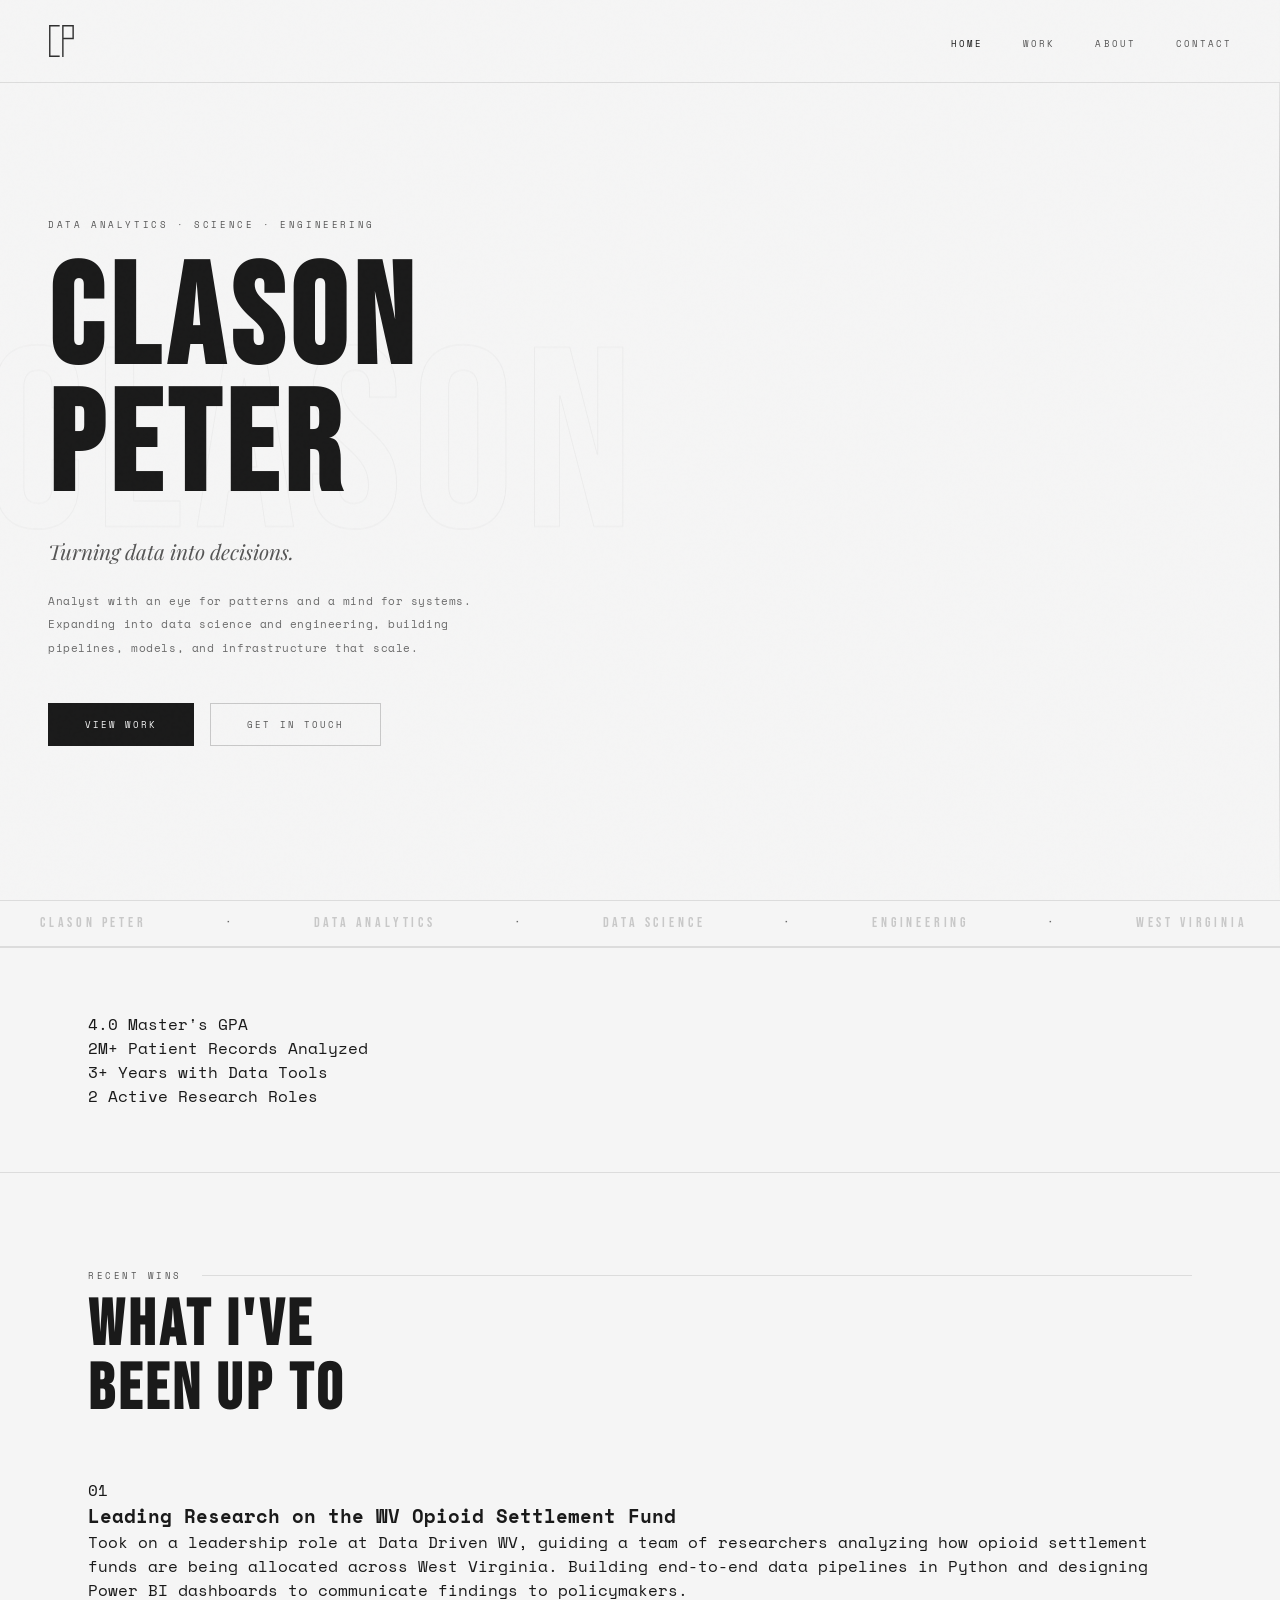
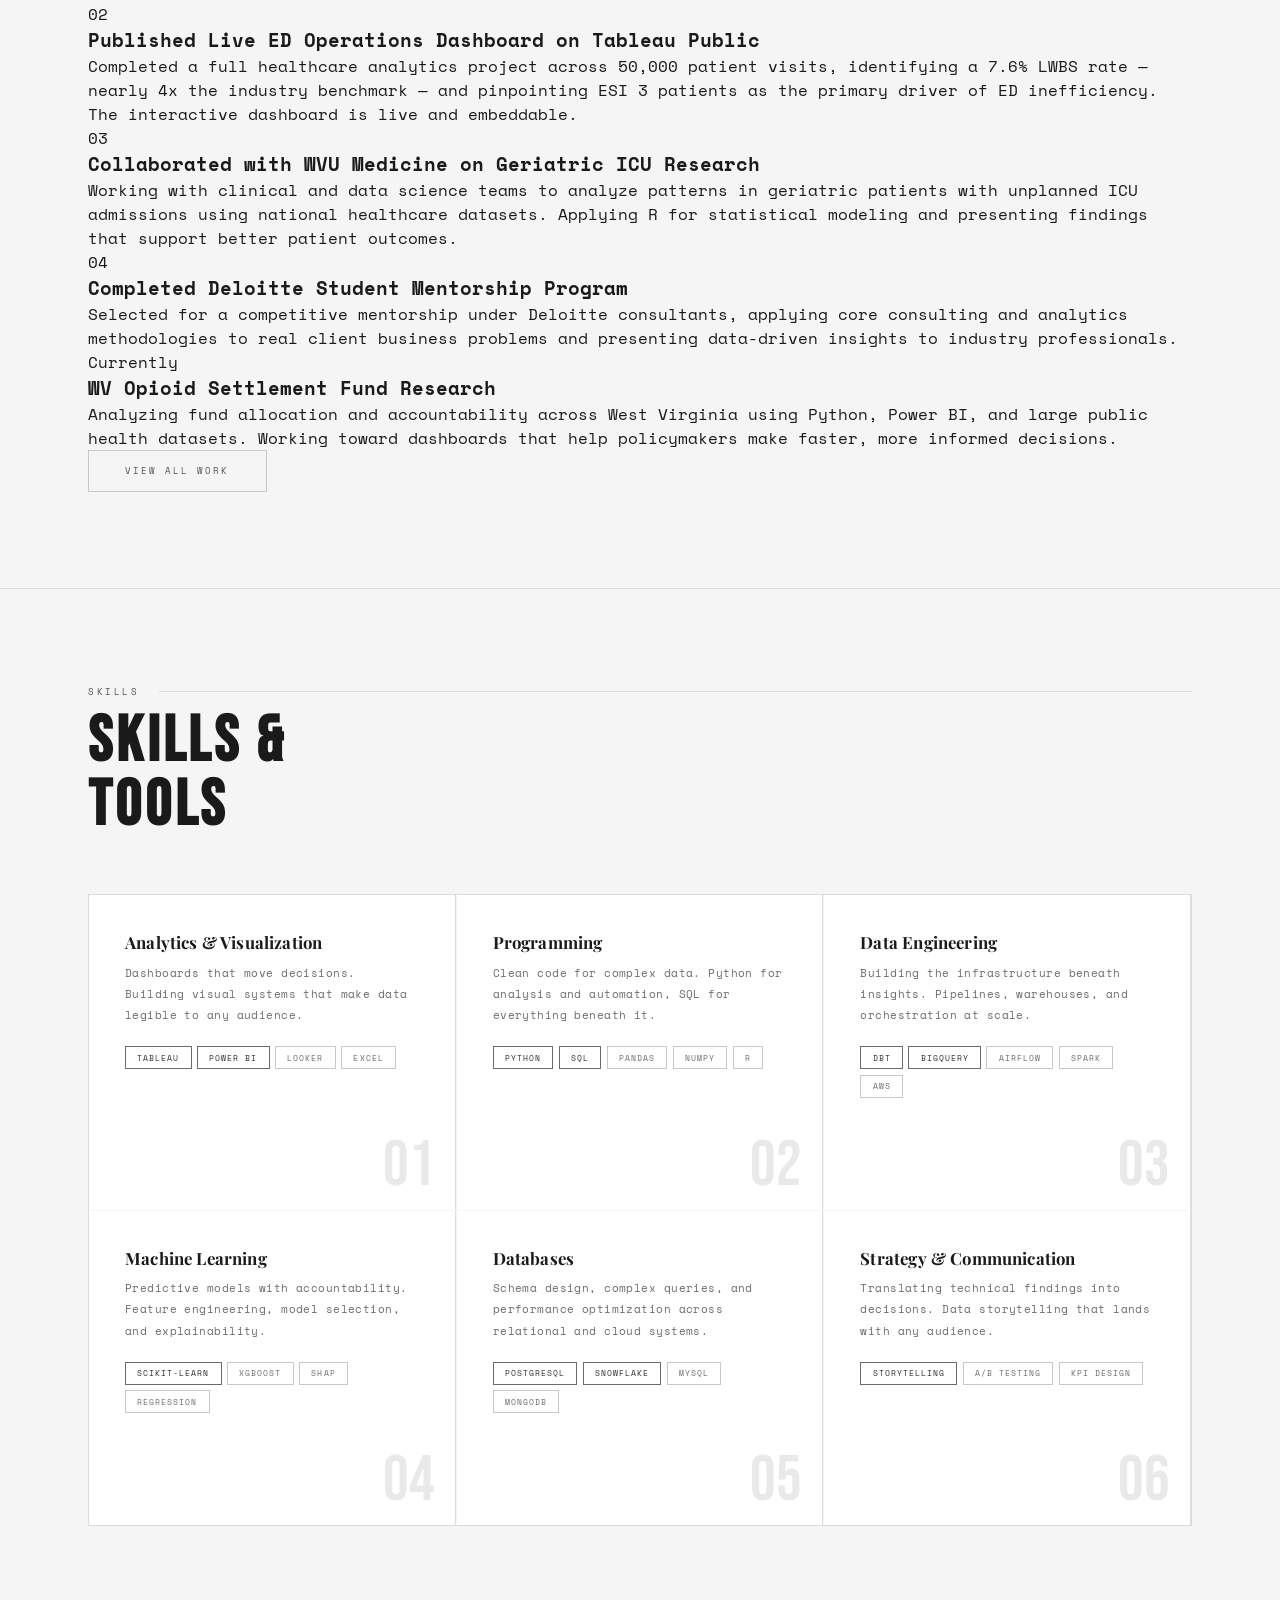
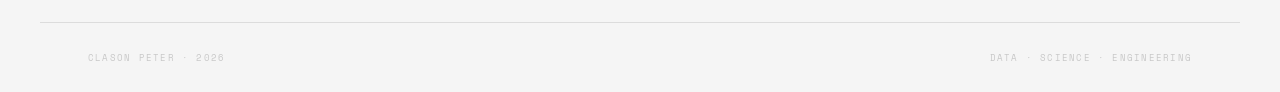
<file: index.html>
<!DOCTYPE html>
<html lang="en">
<head>
<meta charset="UTF-8"/>
<meta name="viewport" content="width=device-width, initial-scale=1.0"/>
<title>Clason Peter</title>
<link href="https://fonts.googleapis.com/css2?family=Bebas+Neue&family=Playfair+Display:ital,wght@0,400;0,700;1,400&family=Space+Mono:wght@400;700&display=swap" rel="stylesheet"/>
<link rel="stylesheet" href="style.css"/>
</head>
<body>

<div class="scroll-line" id="scrollLine"></div>

<nav>
  <a href="index.html" class="nav-logo">
    <svg viewBox="0 0 152 192" height="34" fill="none" stroke="#1A1A1A" stroke-width="8" stroke-linecap="square" stroke-linejoin="miter" xmlns="http://www.w3.org/2000/svg">
      <path d="M62,10 L10,10 L10,182 L62,182"/>
      <path d="M84,10 L84,182 M84,10 L142,10 L142,82 L84,82"/>
    </svg>
  </a>
  <ul class="nav-links">
    <li><a href="index.html" class="active">Home</a></li>
    <li><a href="work.html">Work</a></li>
    <li><a href="about.html">About</a></li>
    <li><a href="contact.html">Contact</a></li>
  </ul>
</nav>

<!-- HERO -->
<div id="hero">
  <div class="hero-bg-text">CLASON</div>
  <div class="chrome-bar"></div>
  <p class="hero-eyebrow">Data Analytics · Science · Engineering</p>
  <h1 class="hero-name">CLASON<br/>PETER</h1>
  <p class="hero-subtitle">Turning data into decisions.</p>
  <p class="hero-desc">
    Analyst with an eye for patterns and a mind for systems. Expanding into data science and engineering, building pipelines, models, and infrastructure that scale.
  </p>
  <div class="hero-cta">
    <a href="work.html" class="btn btn-primary">View Work</a>
    <a href="contact.html" class="btn btn-ghost">Get in Touch</a>
  </div>
</div>

<!-- MARQUEE -->
<div class="marquee-wrap">
  <div class="marquee-track">
    <span class="marquee-item">CLASON PETER</span>
    <span class="marquee-item marquee-dot">·</span>
    <span class="marquee-item">DATA ANALYTICS</span>
    <span class="marquee-item marquee-dot">·</span>
    <span class="marquee-item">DATA SCIENCE</span>
    <span class="marquee-item marquee-dot">·</span>
    <span class="marquee-item">ENGINEERING</span>
    <span class="marquee-item marquee-dot">·</span>
    <span class="marquee-item">WEST VIRGINIA</span>
    <span class="marquee-item marquee-dot">·</span>
    <span class="marquee-item">AVAILABLE FOR HIRE</span>
    <span class="marquee-item marquee-dot">·</span>
    <span class="marquee-item">CLASON PETER</span>
    <span class="marquee-item marquee-dot">·</span>
    <span class="marquee-item">DATA ANALYTICS</span>
    <span class="marquee-item marquee-dot">·</span>
    <span class="marquee-item">DATA SCIENCE</span>
    <span class="marquee-item marquee-dot">·</span>
    <span class="marquee-item">ENGINEERING</span>
    <span class="marquee-item marquee-dot">·</span>
    <span class="marquee-item">WEST VIRGINIA</span>
    <span class="marquee-item marquee-dot">·</span>
    <span class="marquee-item">AVAILABLE FOR HIRE</span>
    <span class="marquee-item marquee-dot">·</span>
  </div>
</div>

<!-- STATS BAR -->
<div style="border-top:1px solid var(--border);">
  <div class="section-inner" style="padding-top:4rem;padding-bottom:4rem;">
    <div class="stats-bar reveal">
      <div class="stat-item">
        <span class="stat-number">4.0</span>
        <span class="stat-label">Master's GPA</span>
      </div>
      <div class="stat-item">
        <span class="stat-number">2M+</span>
        <span class="stat-label">Patient Records Analyzed</span>
      </div>
      <div class="stat-item">
        <span class="stat-number">3+</span>
        <span class="stat-label">Years with Data Tools</span>
      </div>
      <div class="stat-item">
        <span class="stat-number">2</span>
        <span class="stat-label">Active Research Roles</span>
      </div>
    </div>
  </div>
</div>

<!-- RECENT WINS -->
<div style="border-top:1px solid var(--border);">
  <div class="section-inner">
    <p class="section-tag reveal">Recent Wins</p>
    <h2 class="section-heading reveal">WHAT I'VE<br/>BEEN UP TO</h2>

    <div class="wins-list">

      <div class="win-item reveal">
        <div class="win-icon">01</div>
        <div class="win-body">
          <h3>Leading Research on the WV Opioid Settlement Fund</h3>
          <p>Took on a leadership role at Data Driven WV, guiding a team of researchers analyzing how opioid settlement funds are being allocated across West Virginia. Building end-to-end data pipelines in Python and designing Power BI dashboards to communicate findings to policymakers.</p>
        </div>
      </div>

      <div class="win-item reveal">
        <div class="win-icon">02</div>
        <div class="win-body">
          <h3>Published Live ED Operations Dashboard on Tableau Public</h3>
          <p>Completed a full healthcare analytics project across 50,000 patient visits, identifying a 7.6% LWBS rate — nearly 4x the industry benchmark — and pinpointing ESI 3 patients as the primary driver of ED inefficiency. The interactive dashboard is live and embeddable.</p>
        </div>
      </div>

      <div class="win-item reveal">
        <div class="win-icon">03</div>
        <div class="win-body">
          <h3>Collaborated with WVU Medicine on Geriatric ICU Research</h3>
          <p>Working with clinical and data science teams to analyze patterns in geriatric patients with unplanned ICU admissions using national healthcare datasets. Applying R for statistical modeling and presenting findings that support better patient outcomes.</p>
        </div>
      </div>

      <div class="win-item reveal">
        <div class="win-icon">04</div>
        <div class="win-body">
          <h3>Completed Deloitte Student Mentorship Program</h3>
          <p>Selected for a competitive mentorship under Deloitte consultants, applying core consulting and analytics methodologies to real client business problems and presenting data-driven insights to industry professionals.</p>
        </div>
      </div>

    </div>

    <!-- CURRENTLY WORKING ON -->
    <div class="current-work-block reveal">
      <div>
        <div class="current-label">Currently</div>
        <h3>WV Opioid Settlement Fund Research</h3>
        <p>Analyzing fund allocation and accountability across West Virginia using Python, Power BI, and large public health datasets. Working toward dashboards that help policymakers make faster, more informed decisions.</p>
      </div>
      <a href="work.html" class="btn btn-ghost" style="white-space:nowrap;">View All Work</a>
    </div>

  </div>
</div>

<!-- SKILLS -->
<div id="skills" style="border-top:1px solid var(--border);">
  <div class="section-inner">
    <p class="section-tag reveal">Skills</p>
    <h2 class="section-heading reveal">SKILLS &<br/>TOOLS</h2>
    <div class="card-grid">

      <div class="card-3d-wrap reveal">
        <div class="card-3d" data-tilt>
          <h3>Analytics & Visualization</h3>
          <p>Dashboards that move decisions. Building visual systems that make data legible to any audience.</p>
          <div class="card-tags">
            <span class="card-tag hi">Tableau</span>
            <span class="card-tag hi">Power BI</span>
            <span class="card-tag">Looker</span>
            <span class="card-tag">Excel</span>
          </div>
          <div class="card-num">01</div>
        </div>
      </div>

      <div class="card-3d-wrap reveal">
        <div class="card-3d" data-tilt>
          <h3>Programming</h3>
          <p>Clean code for complex data. Python for analysis and automation, SQL for everything beneath it.</p>
          <div class="card-tags">
            <span class="card-tag hi">Python</span>
            <span class="card-tag hi">SQL</span>
            <span class="card-tag">Pandas</span>
            <span class="card-tag">NumPy</span>
            <span class="card-tag">R</span>
          </div>
          <div class="card-num">02</div>
        </div>
      </div>

      <div class="card-3d-wrap reveal">
        <div class="card-3d" data-tilt>
          <h3>Data Engineering</h3>
          <p>Building the infrastructure beneath insights. Pipelines, warehouses, and orchestration at scale.</p>
          <div class="card-tags">
            <span class="card-tag hi">dbt</span>
            <span class="card-tag hi">BigQuery</span>
            <span class="card-tag">Airflow</span>
            <span class="card-tag">Spark</span>
            <span class="card-tag">AWS</span>
          </div>
          <div class="card-num">03</div>
        </div>
      </div>

      <div class="card-3d-wrap reveal">
        <div class="card-3d" data-tilt>
          <h3>Machine Learning</h3>
          <p>Predictive models with accountability. Feature engineering, model selection, and explainability.</p>
          <div class="card-tags">
            <span class="card-tag hi">Scikit-learn</span>
            <span class="card-tag">XGBoost</span>
            <span class="card-tag">SHAP</span>
            <span class="card-tag">Regression</span>
          </div>
          <div class="card-num">04</div>
        </div>
      </div>

      <div class="card-3d-wrap reveal">
        <div class="card-3d" data-tilt>
          <h3>Databases</h3>
          <p>Schema design, complex queries, and performance optimization across relational and cloud systems.</p>
          <div class="card-tags">
            <span class="card-tag hi">PostgreSQL</span>
            <span class="card-tag hi">Snowflake</span>
            <span class="card-tag">MySQL</span>
            <span class="card-tag">MongoDB</span>
          </div>
          <div class="card-num">05</div>
        </div>
      </div>

      <div class="card-3d-wrap reveal">
        <div class="card-3d" data-tilt>
          <h3>Strategy & Communication</h3>
          <p>Translating technical findings into decisions. Data storytelling that lands with any audience.</p>
          <div class="card-tags">
            <span class="card-tag hi">Storytelling</span>
            <span class="card-tag">A/B Testing</span>
            <span class="card-tag">KPI Design</span>
          </div>
          <div class="card-num">06</div>
        </div>
      </div>

    </div>
  </div>
</div>

<!-- FOOTER -->
<footer>
  <p>Clason Peter · 2026</p>
  <p>Data · Science · Engineering</p>
</footer>

<script>
const sl=document.getElementById('scrollLine');
window.addEventListener('scroll',()=>{
  sl.style.width=(window.scrollY/(document.body.scrollHeight-window.innerHeight)*100)+'%';
});
const obs=new IntersectionObserver(e=>{
  e.forEach(x=>{if(x.isIntersecting)x.target.classList.add('visible');});
},{threshold:0.1});
document.querySelectorAll('.reveal').forEach(el=>obs.observe(el));
document.querySelectorAll('[data-tilt]').forEach(card=>{
  const wrap=card.closest('.card-3d-wrap');
  wrap.addEventListener('mousemove',e=>{
    const r=wrap.getBoundingClientRect();
    const x=(e.clientX-r.left)/r.width-0.5;
    const y=(e.clientY-r.top)/r.height-0.5;
    card.style.transform=`rotateY(${x*14}deg) rotateX(${-y*14}deg) translateZ(8px)`;
  });
  wrap.addEventListener('mouseleave',()=>{
    card.style.transform='rotateY(0) rotateX(0) translateZ(0)';
  });
});
const bgText=document.querySelector('.hero-bg-text');
window.addEventListener('scroll',()=>{
  if(bgText)bgText.style.transform=`translateY(calc(-50% + ${window.scrollY*0.25}px))`;
});
</script>
</body>
</html>
</file>
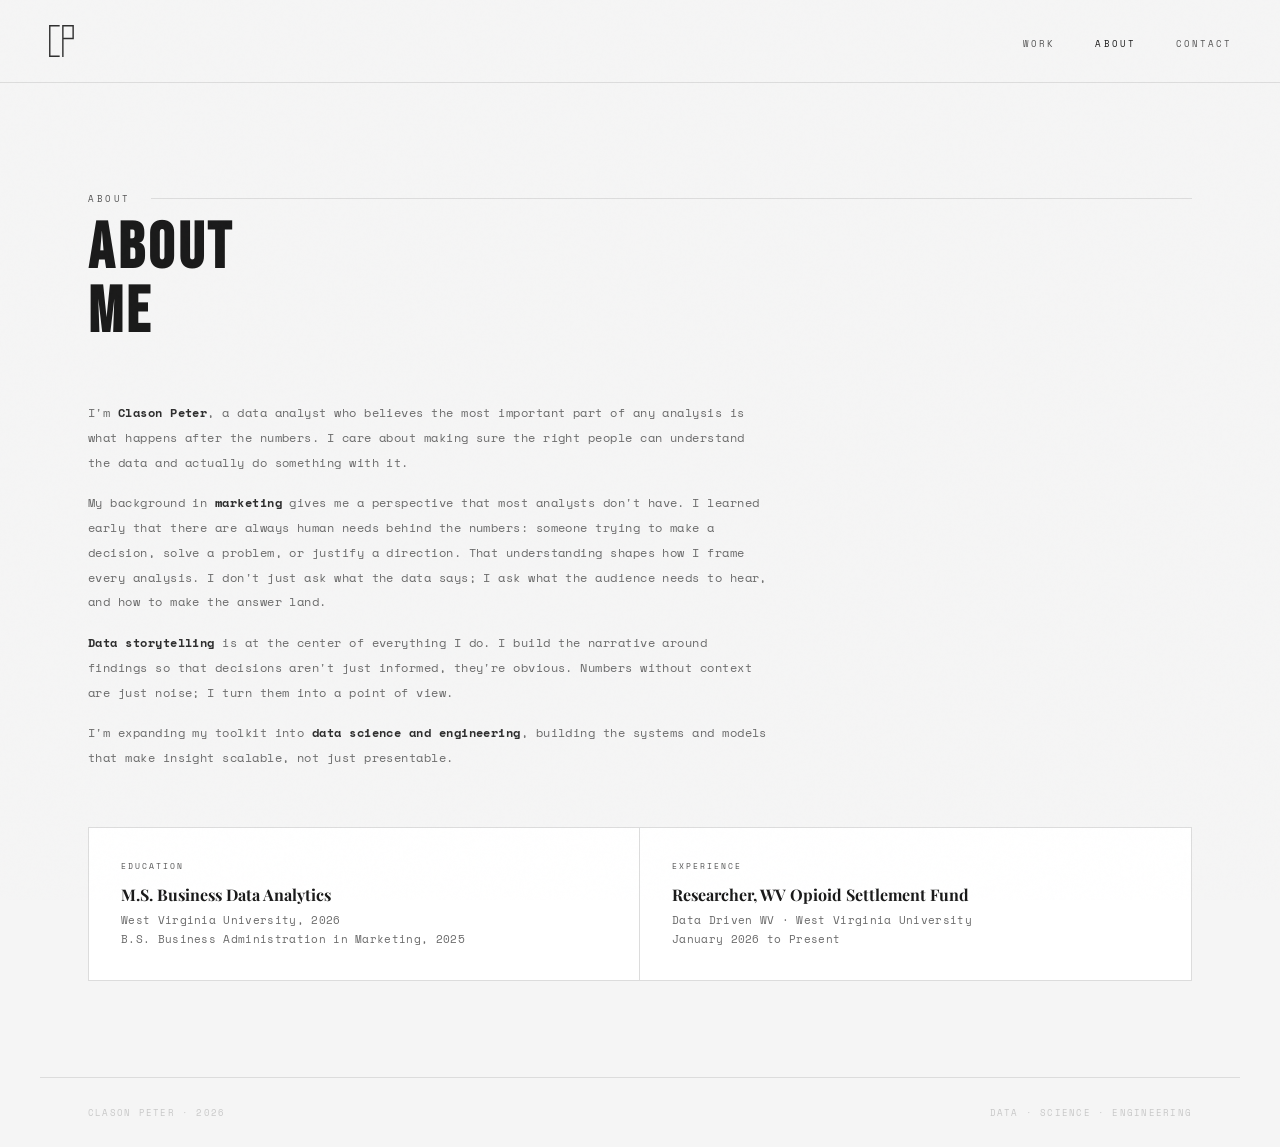
<file: about.html>
<!DOCTYPE html>
<html lang="en">
<head>
<meta charset="UTF-8"/>
<meta name="viewport" content="width=device-width, initial-scale=1.0"/>
<title>About · Clason Peter</title>
<link href="https://fonts.googleapis.com/css2?family=Bebas+Neue&family=Playfair+Display:ital,wght@0,400;0,700;1,400&family=Space+Mono:wght@400;700&display=swap" rel="stylesheet"/>
<link rel="stylesheet" href="style.css"/>
</head>
<body>

<div class="scroll-line" id="scrollLine"></div>

<nav>
  <a href="index.html" class="nav-logo">
    <svg viewBox="0 0 152 192" height="34" fill="none" stroke="#1A1A1A" stroke-width="8" stroke-linecap="square" stroke-linejoin="miter" xmlns="http://www.w3.org/2000/svg">
      <path d="M62,10 L10,10 L10,182 L62,182"/>
      <path d="M84,10 L84,182 M84,10 L142,10 L142,82 L84,82"/>
    </svg>
  </a>
  <ul class="nav-links">
    <li><a href="work.html">Work</a></li>
    <li><a href="about.html" class="active">About</a></li>
    <li><a href="contact.html">Contact</a></li>
  </ul>
</nav>

<div style="padding-top:6rem;">
  <div class="section-inner">
    <p class="section-tag reveal">About</p>
    <h2 class="section-heading reveal">ABOUT<br/>ME</h2>

    <div class="vibe-grid-single reveal">
      <div class="vibe-left">
        <p>
          I'm <strong>Clason Peter</strong>, a data analyst who believes the most important part of any analysis is what happens after the numbers. I care about making sure the right people can understand the data and actually do something with it.
        </p>
        <p>
          My background in <strong>marketing</strong> gives me a perspective that most analysts don't have. I learned early that there are always human needs behind the numbers: someone trying to make a decision, solve a problem, or justify a direction. That understanding shapes how I frame every analysis. I don't just ask what the data says; I ask what the audience needs to hear, and how to make the answer land.
        </p>
        <p>
          <strong>Data storytelling</strong> is at the center of everything I do. I build the narrative around findings so that decisions aren't just informed, they're obvious. Numbers without context are just noise; I turn them into a point of view.
        </p>
        <p>
          I'm expanding my toolkit into <strong>data science and engineering</strong>, building the systems and models that make insight scalable, not just presentable.
        </p>
      </div>
    </div>

    <div class="currently-row reveal">
      <div class="curr-block">
        <div class="curr-label">Education</div>
        <h3>M.S. Business Data Analytics</h3>
        <p>West Virginia University, 2026<br/>B.S. Business Administration in Marketing, 2025</p>
      </div>
      <div class="curr-block">
        <div class="curr-label">Experience</div>
        <h3>Researcher, WV Opioid Settlement Fund</h3>
        <p>Data Driven WV · West Virginia University<br/>January 2026 to Present</p>
      </div>
    </div>
  </div>
</div>

<!-- FOOTER -->
<footer>
  <p>Clason Peter · 2026</p>
  <p>Data · Science · Engineering</p>
</footer>

<script>
const sl=document.getElementById('scrollLine');
window.addEventListener('scroll',()=>{
  sl.style.width=(window.scrollY/(document.body.scrollHeight-window.innerHeight)*100)+'%';
});
const obs=new IntersectionObserver(e=>{
  e.forEach(x=>{if(x.isIntersecting)x.target.classList.add('visible');});
},{threshold:0.1});
document.querySelectorAll('.reveal').forEach(el=>obs.observe(el));
</script>
</body>
</html>
</file>
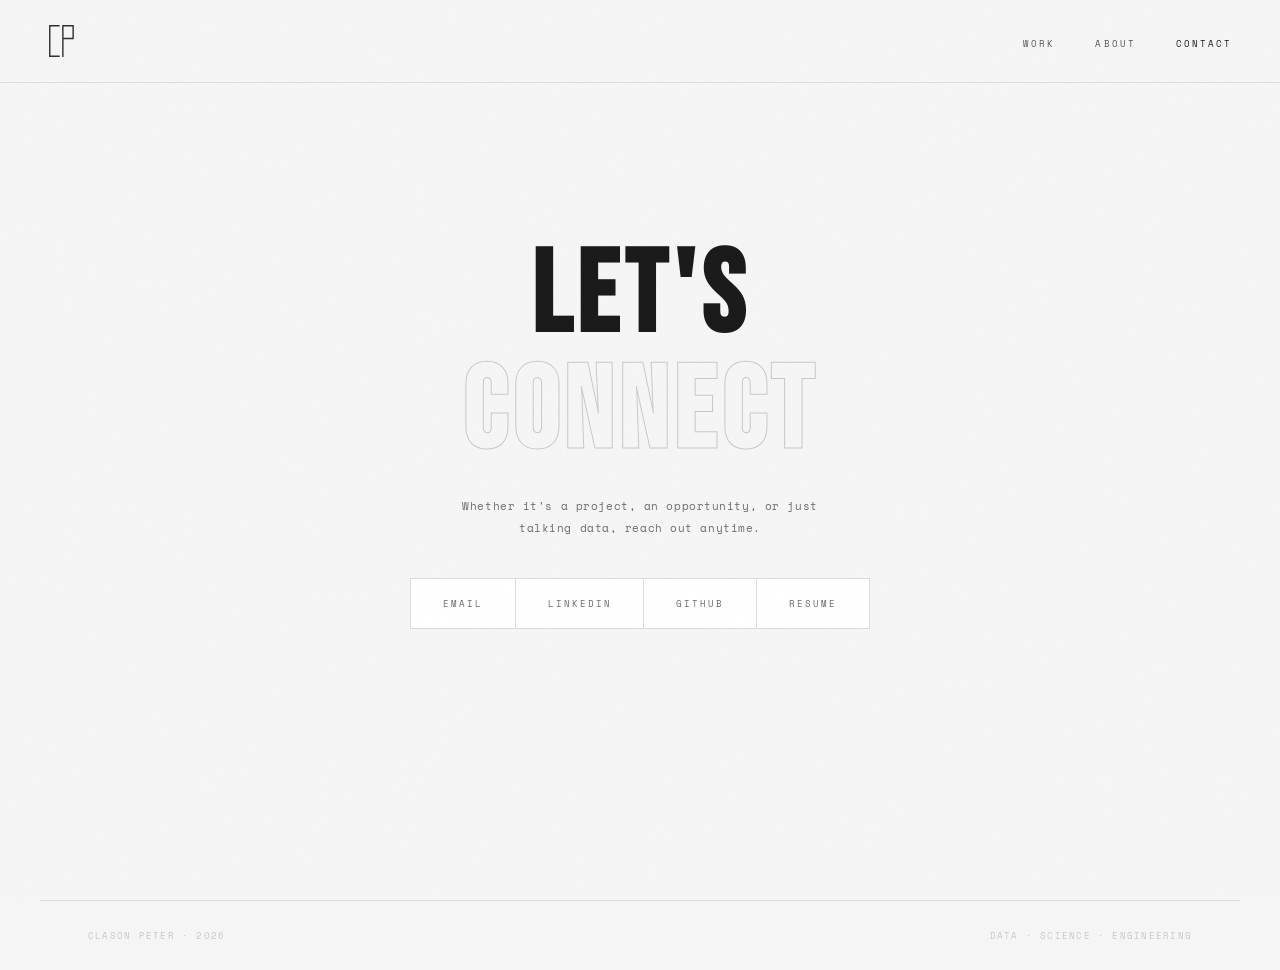
<file: contact.html>
<!DOCTYPE html>
<html lang="en">
<head>
<meta charset="UTF-8"/>
<meta name="viewport" content="width=device-width, initial-scale=1.0"/>
<title>Contact · Clason Peter</title>
<link href="https://fonts.googleapis.com/css2?family=Bebas+Neue&family=Playfair+Display:ital,wght@0,400;0,700;1,400&family=Space+Mono:wght@400;700&display=swap" rel="stylesheet"/>
<link rel="stylesheet" href="style.css"/>
</head>
<body>

<div class="scroll-line" id="scrollLine"></div>

<nav>
  <a href="index.html" class="nav-logo">
    <svg viewBox="0 0 152 192" height="34" fill="none" stroke="#1A1A1A" stroke-width="8" stroke-linecap="square" stroke-linejoin="miter" xmlns="http://www.w3.org/2000/svg">
      <path d="M62,10 L10,10 L10,182 L62,182"/>
      <path d="M84,10 L84,182 M84,10 L142,10 L142,82 L84,82"/>
    </svg>
  </a>
  <ul class="nav-links">
    <li><a href="work.html">Work</a></li>
    <li><a href="about.html">About</a></li>
    <li><a href="contact.html" class="active">Contact</a></li>
  </ul>
</nav>

<div id="contact-section" style="min-height:100vh;display:flex;flex-direction:column;justify-content:center;">
  <h2 class="contact-headline reveal">LET'S<br/><span class="contact-outline">CONNECT</span></h2>
  <p class="reveal">Whether it's a project, an opportunity, or just talking data, reach out anytime.</p>
  <div class="contact-links reveal">
    <a href="mailto:clp00007@mix.wvu.edu" class="contact-link">Email</a>
    <a href="https://www.linkedin.com/in/clason-peter-b1b0a2253/" class="contact-link" target="_blank">LinkedIn</a>
    <a href="https://github.com/clasonpeter" class="contact-link" target="_blank">GitHub</a>
    <a href="997_ClasonPeter_Resume.pdf" class="contact-link" target="_blank">Resume</a>
  </div>
</div>

<!-- FOOTER -->
<footer>
  <p>Clason Peter · 2026</p>
  <p>Data · Science · Engineering</p>
</footer>

<script>
const obs=new IntersectionObserver(e=>{
  e.forEach(x=>{if(x.isIntersecting)x.target.classList.add('visible');});
},{threshold:0.1});
document.querySelectorAll('.reveal').forEach(el=>obs.observe(el));
</script>
</body>
</html>
</file>
<file: style.css>
*,*::before,*::after{box-sizing:border-box;margin:0;padding:0;}
:root{
  --black:#F5F5F5;
  --white:#1A1A1A;
  --chrome-1:#1A1A1A;
  --chrome-2:#2E2E2E;
  --chrome-3:#555555;
  --chrome-4:#6B6B6B;
  --chrome-5:#C8C8C8;
  --chrome-6:#E0E0E0;
  --card:#FFFFFF;
  --border:#DCDCDC;
  --border-light:#C8C8C8;
}
html{scroll-behavior:smooth;}
body{
  background:var(--black);
  color:var(--white);
  font-family:'Space Mono',monospace;
  overflow-x:hidden;
}
body::before{
  content:'';
  position:fixed;inset:0;z-index:8000;
  pointer-events:none;
  background-image:url("data:image/svg+xml,%3Csvg viewBox='0 0 256 256' xmlns='http://www.w3.org/2000/svg'%3E%3Cfilter id='n'%3E%3CfeTurbulence type='fractalNoise' baseFrequency='0.9' numOctaves='4' stitchTiles='stitch'/%3E%3C/filter%3E%3Crect width='100%25' height='100%25' filter='url(%23n)' opacity='0.05'/%3E%3C/svg%3E");
  opacity:0.3;
}

/* ── SCROLL LINE ── */
.scroll-line{
  position:fixed;top:0;left:0;height:1px;
  background:var(--chrome-2);
  z-index:1000;width:0%;transition:width 0.08s linear;
}

/* ── NAV ── */
nav{
  position:fixed;top:0;left:0;right:0;z-index:500;
  display:flex;justify-content:space-between;align-items:center;
  padding:1.5rem 3rem;
  border-bottom:1px solid var(--border);
  background:rgba(245,245,245,0.92);
  backdrop-filter:blur(24px);
}
.nav-logo{
  display:flex;align-items:center;
  text-decoration:none;
  opacity:0.9;transition:opacity 0.2s;
}
.nav-logo:hover{opacity:1;}
.nav-links{display:flex;gap:2.5rem;list-style:none;}
.nav-links a{
  font-size:0.58rem;letter-spacing:0.22em;text-transform:uppercase;
  color:var(--chrome-3);text-decoration:none;
  transition:color 0.2s;
}
.nav-links a:hover{color:var(--white);}
.nav-links a.active{color:var(--white);}

/* ── SECTION INNER ── */
.section-inner{max-width:1200px;margin:0 auto;padding:6rem 3rem;}
.section-tag{
  font-size:0.56rem;letter-spacing:0.28em;text-transform:uppercase;
  color:var(--chrome-3);margin-bottom:0.75rem;
  display:flex;align-items:center;gap:1.25rem;
}
.section-tag::after{content:'';flex:1;height:1px;background:var(--border);}
.section-heading{
  font-family:'Bebas Neue',sans-serif;
  font-size:clamp(2.5rem,5vw,4.5rem);
  letter-spacing:0.06em;line-height:1;
  margin-bottom:3.5rem;color:var(--white);
}

/* ── HERO ── */
#hero{
  min-height:100vh;
  display:flex;flex-direction:column;justify-content:center;
  padding:8rem 3rem 4rem;
  position:relative;overflow:hidden;
  max-width:100%;
}
.hero-bg-text{
  position:absolute;
  font-family:'Bebas Neue',sans-serif;
  font-size:clamp(10rem,20vw,26rem);
  letter-spacing:0.04em;
  color:transparent;
  -webkit-text-stroke:1px rgba(0,0,0,0.04);
  white-space:nowrap;
  top:50%;transform:translateY(-50%);
  left:-1%;
  pointer-events:none;user-select:none;
  will-change:transform;
}
.chrome-bar{
  position:absolute;right:0;top:0;bottom:0;width:1px;
  background:linear-gradient(to bottom,transparent,var(--chrome-4),var(--chrome-2),var(--chrome-4),transparent);
  opacity:0.35;
}
.hero-eyebrow{
  font-size:0.58rem;letter-spacing:0.28em;text-transform:uppercase;
  color:var(--chrome-3);margin-bottom:1.75rem;
  opacity:0;animation:fadeUp 0.7s ease 0.2s forwards;
}
.hero-name{
  font-family:'Bebas Neue',sans-serif;
  font-size:clamp(4.5rem,11vw,10rem);
  letter-spacing:0.05em;line-height:0.9;
  color:var(--white);
  opacity:0;animation:fadeUp 0.7s ease 0.35s forwards;
}
.hero-subtitle{
  font-family:'Playfair Display',serif;
  font-style:italic;
  font-size:clamp(0.9rem,2vw,1.3rem);
  color:var(--chrome-3);
  margin-top:1.5rem;
  opacity:0;animation:fadeUp 0.7s ease 0.5s forwards;
}
.hero-desc{
  max-width:460px;
  font-size:0.7rem;line-height:2.1;
  color:var(--chrome-4);
  margin-top:1.5rem;letter-spacing:0.05em;
  opacity:0;animation:fadeUp 0.7s ease 0.65s forwards;
}
.hero-cta{
  margin-top:2.75rem;display:flex;gap:1rem;flex-wrap:wrap;
  opacity:0;animation:fadeUp 0.7s ease 0.8s forwards;
}
.btn{
  display:inline-block;padding:0.85rem 2.25rem;
  font-family:'Space Mono',monospace;
  font-size:0.58rem;letter-spacing:0.22em;text-transform:uppercase;
  text-decoration:none;
  transition:all 0.25s;
}
.btn-primary{background:var(--white);color:var(--black);border:1px solid var(--white);}
.btn-primary:hover{background:transparent;color:var(--white);border-color:var(--white);}
.btn-ghost{background:transparent;color:var(--chrome-3);border:1px solid var(--border-light);}
.btn-ghost:hover{border-color:var(--chrome-3);color:var(--white);}

/* ── MARQUEE ── */
.marquee-wrap{
  overflow:hidden;
  border-top:1px solid var(--border);border-bottom:1px solid var(--border);
  padding:0.9rem 0;
}
.marquee-track{display:flex;width:max-content;animation:marquee 22s linear infinite;}
.marquee-item{
  font-family:'Bebas Neue',sans-serif;
  font-size:0.85rem;letter-spacing:0.28em;
  color:var(--chrome-5);padding:0 2.5rem;white-space:nowrap;
}
.marquee-dot{color:var(--chrome-4);}
@keyframes marquee{from{transform:translateX(0);}to{transform:translateX(-50%);}}

/* ── SKILLS GRID ── */
.card-grid{
  display:grid;
  grid-template-columns:repeat(auto-fill,minmax(300px,1fr));
  gap:1px;border:1px solid var(--border);
}
.card-3d-wrap{perspective:900px;background:var(--card);}
.card-3d{
  padding:2.25rem 2.25rem 7rem 2.25rem;height:100%;
  transform-style:preserve-3d;
  transition:transform 0.35s ease;
  position:relative;overflow:hidden;
  border-right:1px solid var(--border);
}
.card-3d::after{
  content:'';position:absolute;inset:0;
  background:linear-gradient(135deg,rgba(0,0,0,0.02) 0%,transparent 55%);
  pointer-events:none;opacity:0;transition:opacity 0.3s;
}
.card-3d:hover::after{opacity:1;}
.card-num{
  font-family:'Bebas Neue',sans-serif;
  font-size:4rem;color:var(--border);
  position:absolute;bottom:0.75rem;right:1.25rem;
  line-height:1;pointer-events:none;transition:color 0.3s;
  opacity:0.6;
}
.card-3d:hover .card-num{color:var(--chrome-5);}
.card-3d h3{
  font-family:'Playfair Display',serif;
  font-size:1.05rem;font-weight:700;
  margin-bottom:0.6rem;color:var(--white);letter-spacing:0.01em;
}
.card-3d p{font-size:0.68rem;line-height:1.95;color:var(--chrome-4);letter-spacing:0.04em;}
.card-tags{display:flex;flex-wrap:wrap;gap:0.35rem;margin-top:1.25rem;}
.card-tag{
  font-size:0.53rem;letter-spacing:0.12em;text-transform:uppercase;
  padding:0.28rem 0.7rem;
  border:1px solid var(--border-light);color:var(--chrome-4);
  transition:border-color 0.2s,color 0.2s;
}
.card-3d:hover .card-tag{border-color:var(--chrome-5);color:var(--chrome-3);}
.card-tag.hi{border-color:var(--chrome-4);color:var(--chrome-2);}

/* ── PROJECTS ── */
.project-item{
  border-top:1px solid var(--border);
  padding:2.25rem 0;
  display:grid;grid-template-columns:3rem 1fr auto;
  gap:2.5rem;align-items:center;
  transition:padding-left 0.3s;cursor:pointer;
}
.project-item:hover{padding-left:0.75rem;}
.project-item:last-child{border-bottom:1px solid var(--border);}
.proj-num{
  font-family:'Bebas Neue',sans-serif;
  font-size:0.9rem;color:var(--chrome-5);
  letter-spacing:0.12em;transition:color 0.2s;
}
.project-item:hover .proj-num{color:var(--chrome-2);}
.proj-info h3{
  font-family:'Playfair Display',serif;
  font-size:1.2rem;font-weight:700;
  margin-bottom:0.4rem;letter-spacing:0.01em;
  transition:color 0.2s;
}
.proj-info p{font-size:0.68rem;color:var(--chrome-4);line-height:1.85;letter-spacing:0.04em;}
.proj-tags{display:flex;gap:0.4rem;margin-top:0.75rem;flex-wrap:wrap;}
.proj-tag{
  font-size:0.52rem;letter-spacing:0.12em;text-transform:uppercase;
  padding:0.22rem 0.6rem;border:1px solid var(--border);color:var(--chrome-5);
}
.proj-arrow{
  font-family:'Space Mono',monospace;
  font-size:0.9rem;color:var(--border);
  transition:color 0.2s,transform 0.2s;
}
.project-item:hover .proj-arrow{color:var(--chrome-2);transform:translateX(4px);}

/* ── TABLEAU EMBED ── */
.tableau-embed-wrap{
  margin-top:3.5rem;
  border:1px solid var(--border);
  padding:2rem;
  background:var(--card);
}
.tableau-label{
  font-size:0.56rem;letter-spacing:0.24em;text-transform:uppercase;
  color:var(--chrome-3);margin-bottom:1.25rem;
}
.tableau-container{width:100%;overflow:hidden;}
tableau-viz{width:100%;height:720px;display:block;}
.tableau-sub{font-size:0.6rem;color:var(--chrome-4);margin-top:1rem;letter-spacing:0.04em;}
.tableau-sub a{
  color:var(--chrome-2);text-decoration:none;border-bottom:1px solid var(--border);
  transition:color 0.2s;
}
.tableau-sub a:hover{color:var(--white);}

/* ── ABOUT ── */
.vibe-grid-single{max-width:680px;}
.vibe-grid-single .vibe-left p{
  font-size:0.72rem;line-height:2.15;color:var(--chrome-4);
  letter-spacing:0.04em;margin-bottom:1rem;
}
.vibe-grid-single .vibe-left strong{color:var(--chrome-2);}

/* ── CURRENTLY ── */
.currently-row{
  display:grid;grid-template-columns:repeat(2,1fr);
  border:1px solid var(--border);margin-top:3.5rem;
}
.curr-block{
  padding:2rem;background:var(--card);
  border-right:1px solid var(--border);
}
.curr-block:last-child{border-right:none;}
.curr-label{
  font-size:0.53rem;letter-spacing:0.24em;text-transform:uppercase;
  color:var(--chrome-3);margin-bottom:0.75rem;
}
.curr-block h3{
  font-family:'Playfair Display',serif;
  font-size:1rem;margin-bottom:0.4rem;color:var(--white);
}
.curr-block p{font-size:0.66rem;color:var(--chrome-4);line-height:1.75;letter-spacing:0.03em;}

/* ── CONTACT ── */
#contact-section{
  text-align:center;
  border-top:1px solid var(--border);
  padding:6rem 3rem 8rem;
}
.contact-headline{
  font-family:'Bebas Neue',sans-serif;
  font-size:clamp(3.5rem,9vw,8rem);
  letter-spacing:0.05em;line-height:1;
  margin-bottom:1.5rem;
}
.contact-outline{
  -webkit-text-stroke:1px var(--chrome-5);
  color:transparent;
}
#contact-section > p{
  font-size:0.7rem;color:var(--chrome-4);
  max-width:400px;margin:0 auto 2.5rem;line-height:1.95;letter-spacing:0.05em;
}
.contact-links{
  display:flex;justify-content:center;flex-wrap:wrap;
  border:1px solid var(--border);max-width:600px;margin:0 auto;
}
.contact-link{
  font-size:0.56rem;letter-spacing:0.22em;text-transform:uppercase;
  color:var(--chrome-4);text-decoration:none;
  padding:1.1rem 2rem;background:var(--card);
  border-right:1px solid var(--border);
  transition:background 0.2s,color 0.2s;flex:1;text-align:center;
}
.contact-link:last-child{border-right:none;}
.contact-link:hover{background:#E8E8E8;color:var(--white);}

/* ── FOOTER ── */
footer{
  border-top:1px solid var(--border);
  padding:1.75rem 3rem;
  display:flex;justify-content:space-between;align-items:center;
  max-width:1200px;margin:0 auto;
}
footer p{font-size:0.55rem;letter-spacing:0.14em;text-transform:uppercase;color:var(--chrome-5);}

/* ── ANIMATIONS ── */
@keyframes fadeUp{
  from{opacity:0;transform:translateY(20px);}
  to{opacity:1;transform:translateY(0);}
}
.reveal{opacity:0;transform:translateY(18px);transition:opacity 0.65s ease,transform 0.65s ease;}
.reveal.visible{opacity:1;transform:translateY(0);}

/* ── RESPONSIVE ── */
@media(max-width:768px){
  nav{padding:1.2rem 1.5rem;}
  .nav-links{gap:1.5rem;}
  #hero{padding:7rem 1.5rem 4rem;}
  .section-inner{padding:4rem 1.5rem;}
  .currently-row{grid-template-columns:1fr;}
  .curr-block{border-right:none;border-bottom:1px solid var(--border);}
  .curr-block:last-child{border-bottom:none;}
  .project-item{grid-template-columns:2.5rem 1fr;gap:1rem;}
  .proj-arrow{display:none;}
  .card-grid{grid-template-columns:1fr;}
  footer{flex-direction:column;gap:0.75rem;text-align:center;}
  .contact-links{flex-direction:column;}
  .contact-link{border-right:none;border-bottom:1px solid var(--border);}
  .contact-link:last-child{border-bottom:none;}
}
</file>
